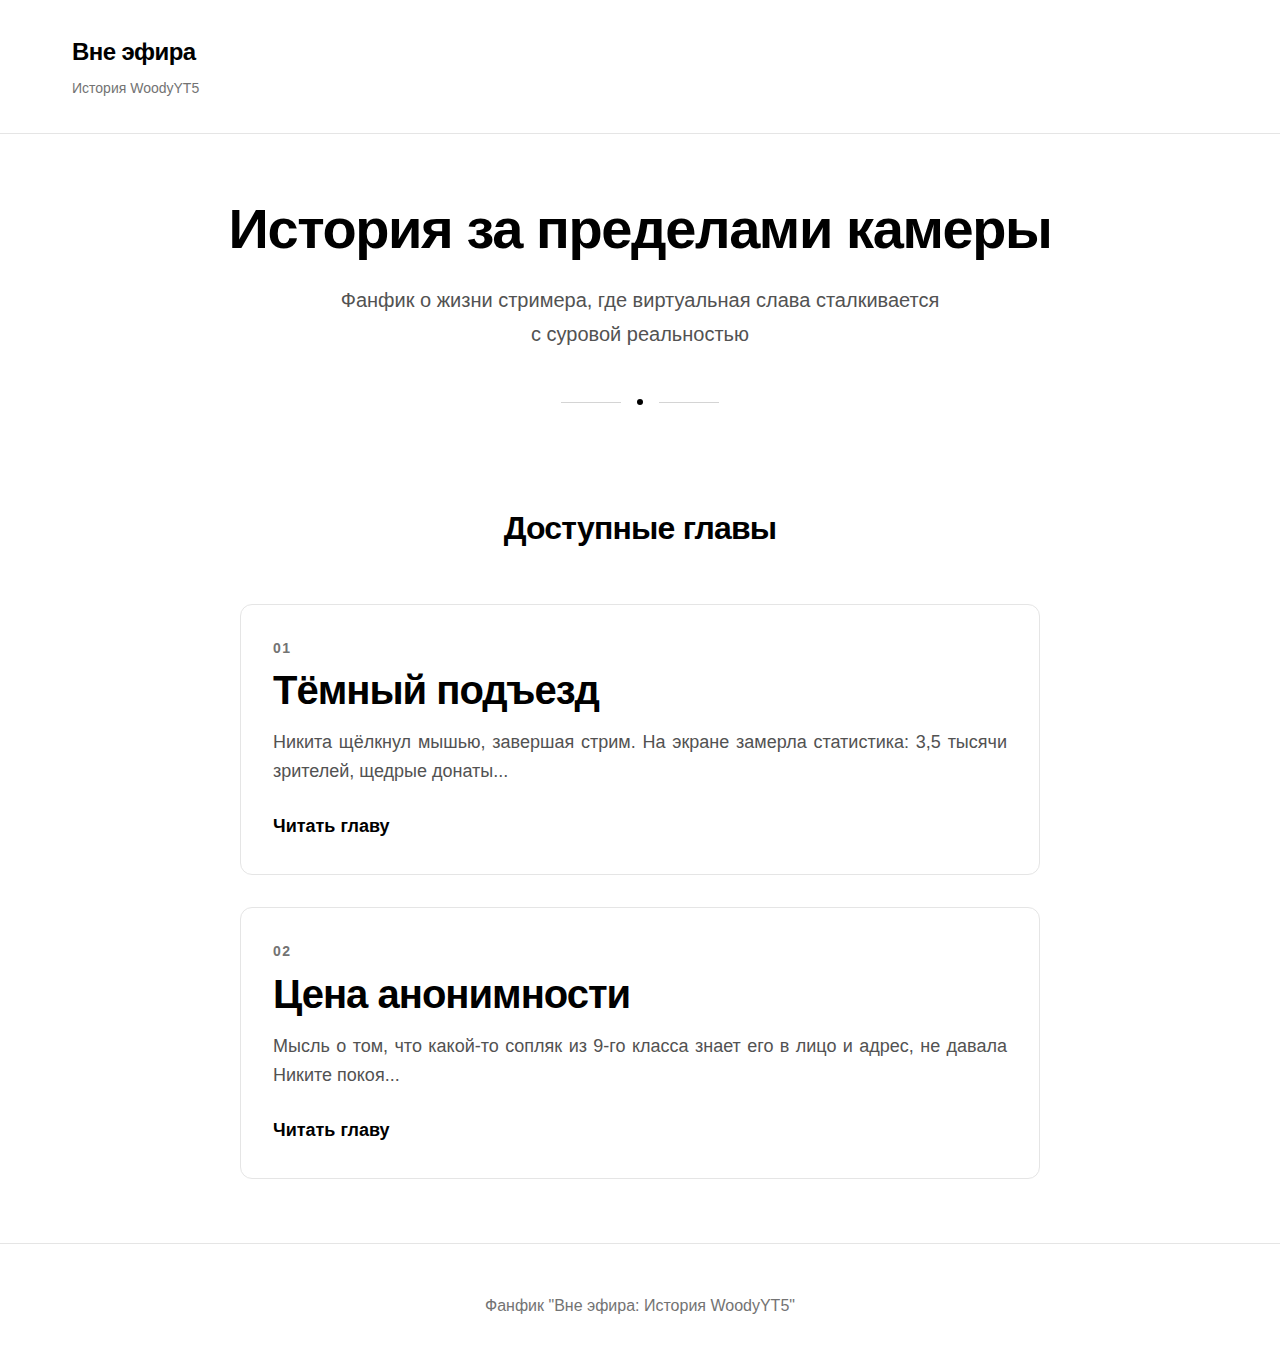
<file: index.html>
<!DOCTYPE html>
<html lang="ru">
<head>
    <meta charset="UTF-8">
    <meta name="viewport" content="width=device-width, initial-scale=1.0">
    <title>Вне эфира: История WoodyYT5</title>
    <link rel="stylesheet" href="style.css">
</head>
<body>
    <div class="page-transition"></div>
    
    <header class="header">
        <div class="container">
            <div class="logo">
                <h1>Вне эфира</h1>
                <p>История WoodyYT5</p>
            </div>
        </div>
    </header>

    <main class="main">
        <div class="container">
            <section class="intro">
                <div class="intro-content">
                    <h2 class="intro-title fade-in">История за пределами камеры</h2>
                    <p class="intro-text fade-in delay-1">Фанфик о жизни стримера, где виртуальная слава сталкивается с суровой реальностью</p>
                    <div class="intro-decoration fade-in delay-2">
                        <div class="decoration-line"></div>
                        <div class="decoration-dot"></div>
                        <div class="decoration-line"></div>
                    </div>
                </div>
            </section>

            <section class="chapters">
                <h2 class="section-title">Доступные главы</h2>
                <div class="chapters-grid">
                    <div class="chapter-card">
                        <div class="chapter-number">01</div>
                        <div class="chapter-content">
                            <h3 class="chapter-title">Тёмный подъезд</h3>
                            <p class="chapter-preview">Никита щёлкнул мышью, завершая стрим. На экране замерла статистика: 3,5 тысячи зрителей, щедрые донаты...</p>
                            <a href="chapter1.html" class="chapter-read-btn">Читать главу</a>
                        </div>
                    </div>
                    <div class="chapter-card">
                        <div class="chapter-number">02</div>
                        <div class="chapter-content">
                            <h3 class="chapter-title">Цена анонимности</h3>
                            <p class="chapter-preview">Мысль о том, что какой-то сопляк из 9-го класса знает его в лицо и адрес, не давала Никите покоя...</p>
                            <a href="chapter2.html" class="chapter-read-btn">Читать главу</a>
                        </div>
                    </div>
                </div>
            </section>
        </div>
    </main>

    <footer class="footer">
        <div class="container">
            <p>Фанфик "Вне эфира: История WoodyYT5"</p>
        </div>
    </footer>

    <script src="script.js"></script>
</body>
</html>
</file>
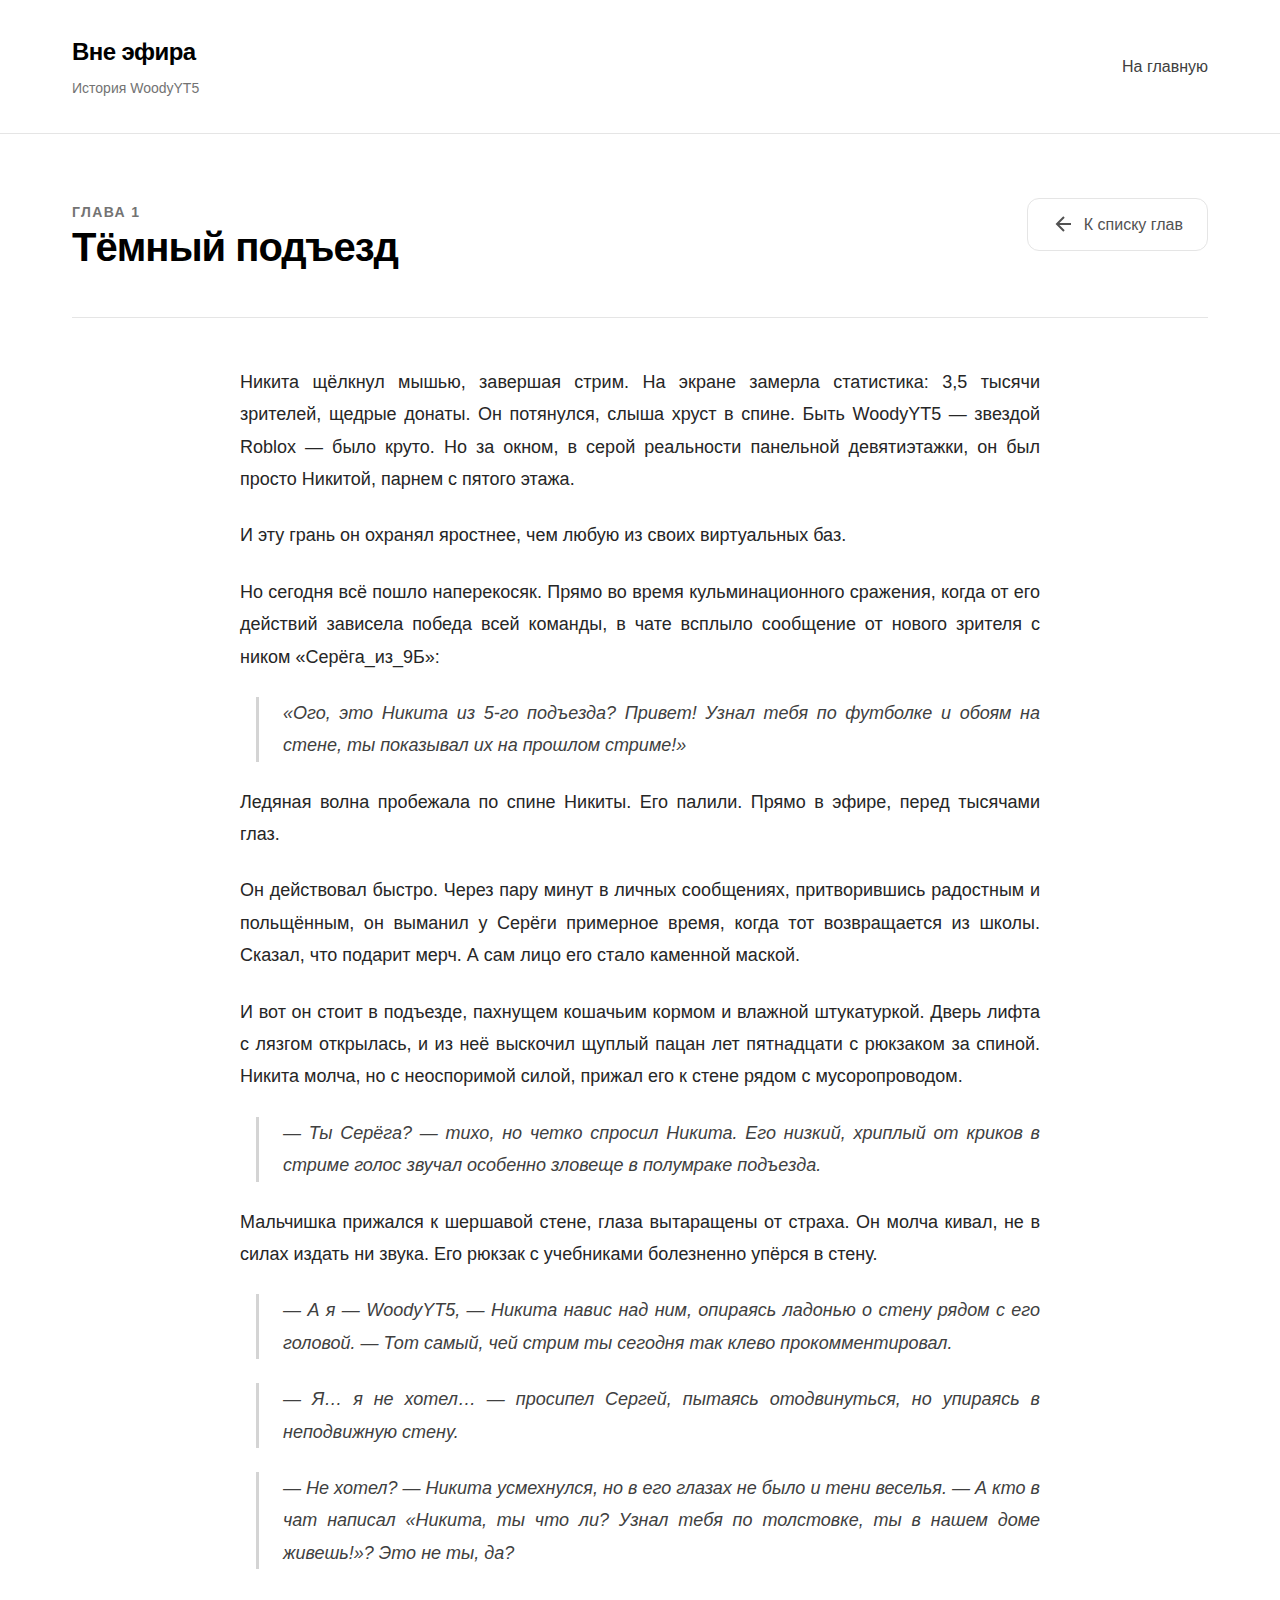
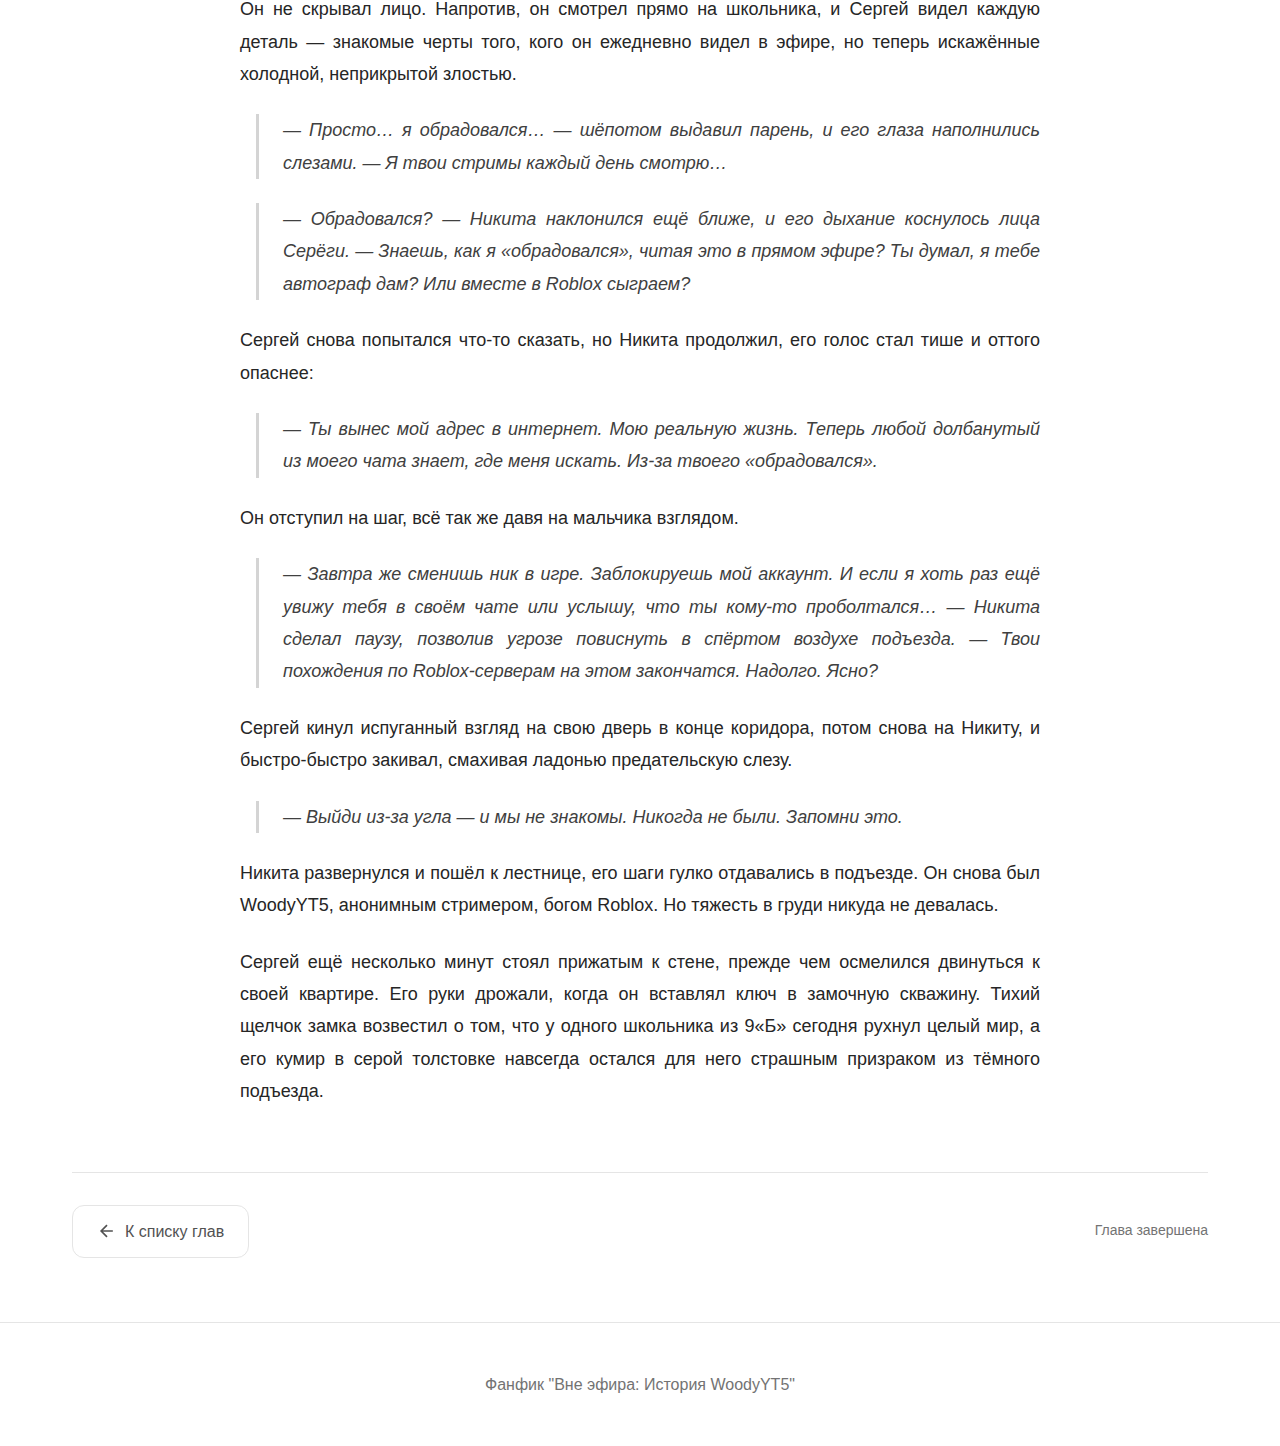
<file: chapter1.html>
<!DOCTYPE html>
<html lang="ru">
<head>
    <meta charset="UTF-8">
    <meta name="viewport" content="width=device-width, initial-scale=1.0">
    <title>Глава 1: Тёмный подъезд | Вне эфира</title>
    <link rel="stylesheet" href="style.css">
</head>
<body>
    <div class="page-transition"></div>
    
    <header class="header">
        <div class="container">
            <div class="logo">
                <h1>Вне эфира</h1>
                <p>История WoodyYT5</p>
            </div>
            <nav class="nav">
                <a href="index.html" class="nav-link">На главную</a>
            </nav>
        </div>
    </header>

    <main class="main">
        <div class="container">
            <article class="chapter">
                <header class="chapter-header">
                    <div class="chapter-meta">
                        <span class="chapter-number">Глава 1</span>
                        <h1 class="chapter-title">Тёмный подъезд</h1>
                    </div>
                    <a href="index.html" class="back-btn">
                        <svg width="24" height="24" viewBox="0 0 24 24" fill="none" stroke="currentColor" stroke-width="2">
                            <path d="M19 12H5M12 19l-7-7 7-7"/>
                        </svg>
                        К списку глав
                    </a>
                </header>

                <div class="chapter-content">
                    <p>Никита щёлкнул мышью, завершая стрим. На экране замерла статистика: 3,5 тысячи зрителей, щедрые донаты. Он потянулся, слыша хруст в спине. Быть WoodyYT5 — звездой Roblox — было круто. Но за окном, в серой реальности панельной девятиэтажки, он был просто Никитой, парнем с пятого этажа.</p>
                    
                    <p>И эту грань он охранял яростнее, чем любую из своих виртуальных баз.</p>
                    
                    <p>Но сегодня всё пошло наперекосяк. Прямо во время кульминационного сражения, когда от его действий зависела победа всей команды, в чате всплыло сообщение от нового зрителя с ником «Серёга_из_9Б»:</p>
                    
                    <p class="dialogue"><em>«Ого, это Никита из 5-го подъезда? Привет! Узнал тебя по футболке и обоям на стене, ты показывал их на прошлом стриме!»</em></p>
                    
                    <p>Ледяная волна пробежала по спине Никиты. Его палили. Прямо в эфире, перед тысячами глаз.</p>
                    
                    <p>Он действовал быстро. Через пару минут в личных сообщениях, притворившись радостным и польщённым, он выманил у Серёги примерное время, когда тот возвращается из школы. Сказал, что подарит мерч. А сам лицо его стало каменной маской.</p>
                    
                    <p>И вот он стоит в подъезде, пахнущем кошачьим кормом и влажной штукатуркой. Дверь лифта с лязгом открылась, и из неё выскочил щуплый пацан лет пятнадцати с рюкзаком за спиной. Никита молча, но с неоспоримой силой, прижал его к стене рядом с мусоропроводом.</p>
                    
                    <p class="dialogue">— Ты Серёга? — тихо, но четко спросил Никита. Его низкий, хриплый от криков в стриме голос звучал особенно зловеще в полумраке подъезда.</p>
                    
                    <p>Мальчишка прижался к шершавой стене, глаза вытаращены от страха. Он молча кивал, не в силах издать ни звука. Его рюкзак с учебниками болезненно упёрся в стену.</p>
                    
                    <p class="dialogue">— А я — WoodyYT5, — Никита навис над ним, опираясь ладонью о стену рядом с его головой. — Тот самый, чей стрим ты сегодня так клево прокомментировал.</p>
                    
                    <p class="dialogue">— Я… я не хотел… — просипел Сергей, пытаясь отодвинуться, но упираясь в неподвижную стену.</p>
                    
                    <p class="dialogue">— Не хотел? — Никита усмехнулся, но в его глазах не было и тени веселья. — А кто в чат написал «Никита, ты что ли? Узнал тебя по толстовке, ты в нашем доме живешь!»? Это не ты, да?</p>
                    
                    <p>Он не скрывал лицо. Напротив, он смотрел прямо на школьника, и Сергей видел каждую деталь — знакомые черты того, кого он ежедневно видел в эфире, но теперь искажённые холодной, неприкрытой злостью.</p>
                    
                    <p class="dialogue">— Просто… я обрадовался… — шёпотом выдавил парень, и его глаза наполнились слезами. — Я твои стримы каждый день смотрю…</p>
                    
                    <p class="dialogue">— Обрадовался? — Никита наклонился ещё ближе, и его дыхание коснулось лица Серёги. — Знаешь, как я «обрадовался», читая это в прямом эфире? Ты думал, я тебе автограф дам? Или вместе в Roblox сыграем?</p>
                    
                    <p>Сергей снова попытался что-то сказать, но Никита продолжил, его голос стал тише и оттого опаснее:</p>
                    
                    <p class="dialogue">— Ты вынес мой адрес в интернет. Мою реальную жизнь. Теперь любой долбанутый из моего чата знает, где меня искать. Из-за твоего «обрадовался».</p>
                    
                    <p>Он отступил на шаг, всё так же давя на мальчика взглядом.</p>
                    
                    <p class="dialogue">— Завтра же сменишь ник в игре. Заблокируешь мой аккаунт. И если я хоть раз ещё увижу тебя в своём чате или услышу, что ты кому-то проболтался… — Никита сделал паузу, позволив угрозе повиснуть в спёртом воздухе подъезда. — Твои похождения по Roblox-серверам на этом закончатся. Надолго. Ясно?</p>
                    
                    <p>Сергей кинул испуганный взгляд на свою дверь в конце коридора, потом снова на Никиту, и быстро-быстро закивал, смахивая ладонью предательскую слезу.</p>
                    
                    <p class="dialogue">— Выйди из-за угла — и мы не знакомы. Никогда не были. Запомни это.</p>
                    
                    <p>Никита развернулся и пошёл к лестнице, его шаги гулко отдавались в подъезде. Он снова был WoodyYT5, анонимным стримером, богом Roblox. Но тяжесть в груди никуда не девалась.</p>
                    
                    <p>Сергей ещё несколько минут стоял прижатым к стене, прежде чем осмелился двинуться к своей квартире. Его руки дрожали, когда он вставлял ключ в замочную скважину. Тихий щелчок замка возвестил о том, что у одного школьника из 9«Б» сегодня рухнул целый мир, а его кумир в серой толстовке навсегда остался для него страшным призраком из тёмного подъезда.</p>
                </div>

                <footer class="chapter-footer">
                    <div class="chapter-nav">
                        <a href="index.html" class="nav-btn">
                            <svg width="20" height="20" viewBox="0 0 24 24" fill="none" stroke="currentColor" stroke-width="2">
                                <path d="M19 12H5M12 19l-7-7 7-7"/>
                            </svg>
                            К списку глав
                        </a>
                        <div class="chapter-progress">
                            <span>Глава завершена</span>
                        </div>
                    </div>
                </footer>
            </article>
        </div>
    </main>

    <footer class="footer">
        <div class="container">
            <p>Фанфик "Вне эфира: История WoodyYT5"</p>
        </div>
    </footer>

    <script src="script.js"></script>
</body>
</html>
</file>
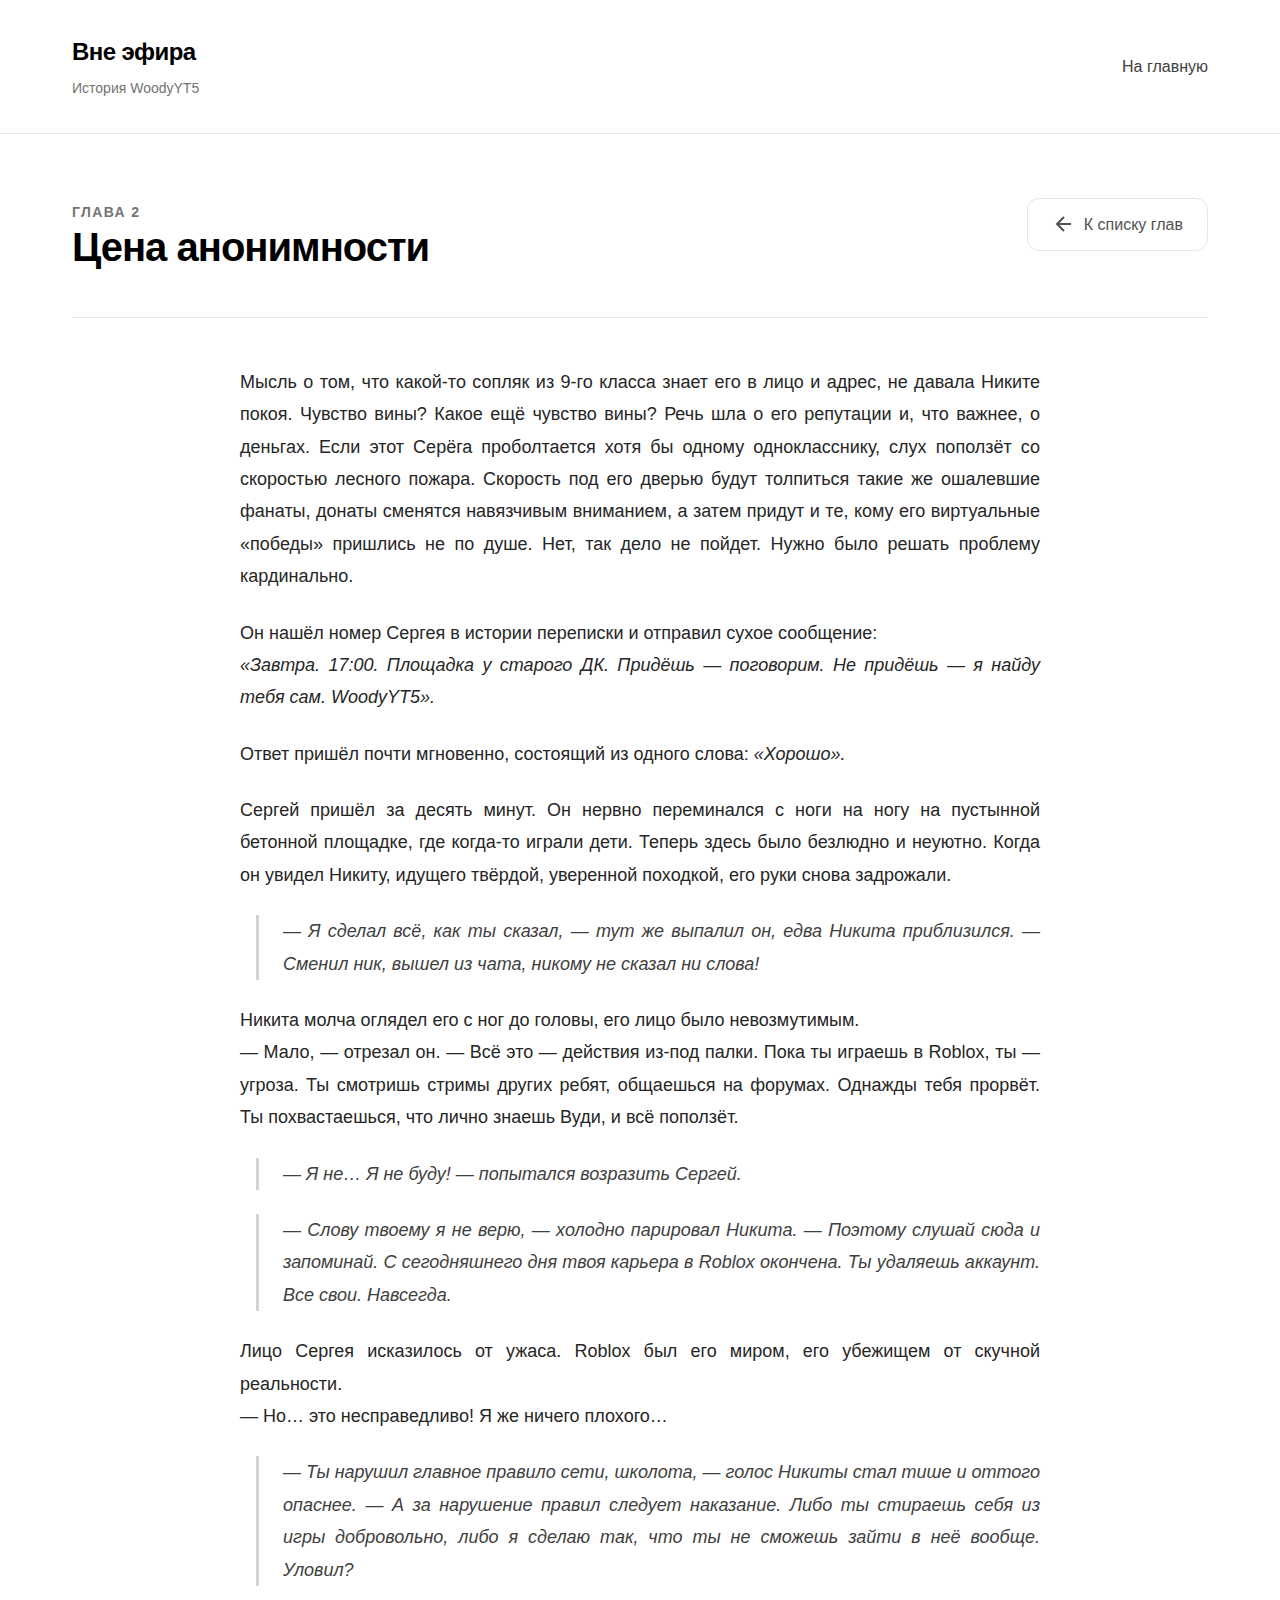
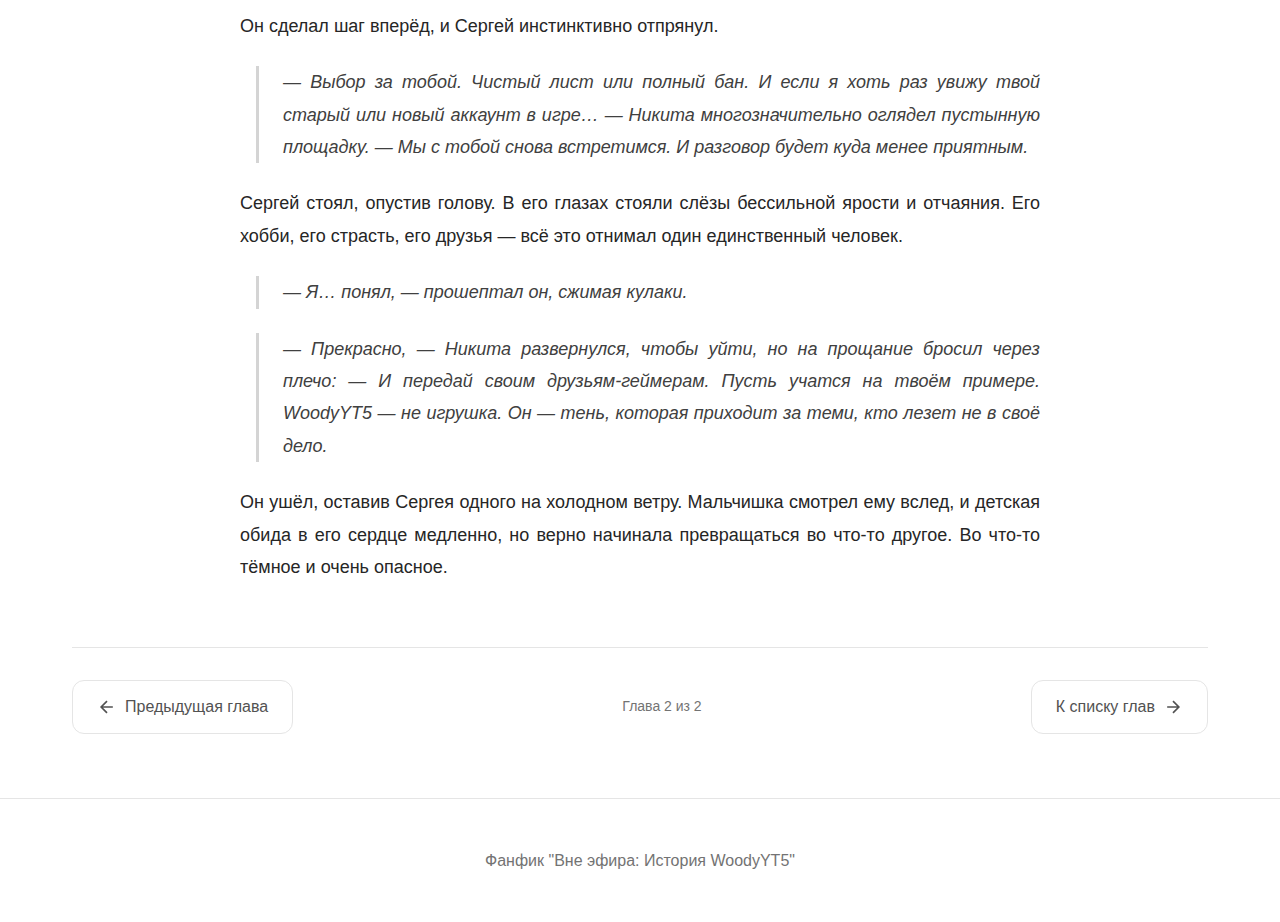
<file: chapter2.html>
<!DOCTYPE html>
<html lang="ru">
<head>
    <meta charset="UTF-8">
    <meta name="viewport" content="width=device-width, initial-scale=1.0">
    <title>Глава 2: Цена анонимности | Вне эфира</title>
    <link rel="stylesheet" href="style.css">
</head>
<body>
    <div class="page-transition"></div>
    
    <header class="header">
        <div class="container">
            <div class="logo">
                <h1>Вне эфира</h1>
                <p>История WoodyYT5</p>
            </div>
            <nav class="nav">
                <a href="index.html" class="nav-link">На главную</a>
            </nav>
        </div>
    </header>

    <main class="main">
        <div class="container">
            <article class="chapter">
                <header class="chapter-header">
                    <div class="chapter-meta">
                        <span class="chapter-number">Глава 2</span>
                        <h1 class="chapter-title">Цена анонимности</h1>
                    </div>
                    <a href="index.html" class="back-btn">
                        <svg width="24" height="24" viewBox="0 0 24 24" fill="none" stroke="currentColor" stroke-width="2">
                            <path d="M19 12H5M12 19l-7-7 7-7"/>
                        </svg>
                        К списку глав
                    </a>
                </header>

                <div class="chapter-content">
                    <p>Мысль о том, что какой-то сопляк из 9-го класса знает его в лицо и адрес, не давала Никите покоя. Чувство вины? Какое ещё чувство вины? Речь шла о его репутации и, что важнее, о деньгах. Если этот Серёга проболтается хотя бы одному однокласснику, слух поползёт со скоростью лесного пожара. Скорость под его дверью будут толпиться такие же ошалевшие фанаты, донаты сменятся навязчивым вниманием, а затем придут и те, кому его виртуальные «победы» пришлись не по душе. Нет, так дело не пойдет. Нужно было решать проблему кардинально.</p>
                    
                    <p>Он нашёл номер Сергея в истории переписки и отправил сухое сообщение:<br>
                    <em>«Завтра. 17:00. Площадка у старого ДК. Придёшь — поговорим. Не придёшь — я найду тебя сам. WoodyYT5».</em></p>
                    
                    <p>Ответ пришёл почти мгновенно, состоящий из одного слова: <em>«Хорошо».</em></p>
                    
                    <p>Сергей пришёл за десять минут. Он нервно переминался с ноги на ногу на пустынной бетонной площадке, где когда-то играли дети. Теперь здесь было безлюдно и неуютно. Когда он увидел Никиту, идущего твёрдой, уверенной походкой, его руки снова задрожали.</p>
                    
                    <p class="dialogue">— Я сделал всё, как ты сказал, — тут же выпалил он, едва Никита приблизился. — Сменил ник, вышел из чата, никому не сказал ни слова!</p>
                    
                    <p>Никита молча оглядел его с ног до головы, его лицо было невозмутимым.<br>
                    — Мало, — отрезал он. — Всё это — действия из-под палки. Пока ты играешь в Roblox, ты — угроза. Ты смотришь стримы других ребят, общаешься на форумах. Однажды тебя прорвёт. Ты похвастаешься, что лично знаешь Вуди, и всё поползёт.</p>
                    
                    <p class="dialogue">— Я не… Я не буду! — попытался возразить Сергей.</p>
                    
                    <p class="dialogue">— Слову твоему я не верю, — холодно парировал Никита. — Поэтому слушай сюда и запоминай. С сегодняшнего дня твоя карьера в Roblox окончена. Ты удаляешь аккаунт. Все свои. Навсегда.</p>
                    
                    <p>Лицо Сергея исказилось от ужаса. Roblox был его миром, его убежищем от скучной реальности.<br>
                    — Но… это несправедливо! Я же ничего плохого…</p>
                    
                    <p class="dialogue">— Ты нарушил главное правило сети, школота, — голос Никиты стал тише и оттого опаснее. — А за нарушение правил следует наказание. Либо ты стираешь себя из игры добровольно, либо я сделаю так, что ты не сможешь зайти в неё вообще. Уловил?</p>
                    
                    <p>Он сделал шаг вперёд, и Сергей инстинктивно отпрянул.</p>
                    
                    <p class="dialogue">— Выбор за тобой. Чистый лист или полный бан. И если я хоть раз увижу твой старый или новый аккаунт в игре… — Никита многозначительно оглядел пустынную площадку. — Мы с тобой снова встретимся. И разговор будет куда менее приятным.</p>
                    
                    <p>Сергей стоял, опустив голову. В его глазах стояли слёзы бессильной ярости и отчаяния. Его хобби, его страсть, его друзья — всё это отнимал один единственный человек.</p>
                    
                    <p class="dialogue">— Я… понял, — прошептал он, сжимая кулаки.</p>
                    
                    <p class="dialogue">— Прекрасно, — Никита развернулся, чтобы уйти, но на прощание бросил через плечо: — И передай своим друзьям-геймерам. Пусть учатся на твоём примере. WoodyYT5 — не игрушка. Он — тень, которая приходит за теми, кто лезет не в своё дело.</p>
                    
                    <p>Он ушёл, оставив Сергея одного на холодном ветру. Мальчишка смотрел ему вслед, и детская обида в его сердце медленно, но верно начинала превращаться во что-то другое. Во что-то тёмное и очень опасное.</p>
                </div>

                <footer class="chapter-footer">
                    <div class="chapter-nav">
                        <a href="chapter1.html" class="nav-btn prev-btn">
                            <svg width="20" height="20" viewBox="0 0 24 24" fill="none" stroke="currentColor" stroke-width="2">
                                <path d="M19 12H5M12 19l-7-7 7-7"/>
                            </svg>
                            Предыдущая глава
                        </a>
                        <div class="chapter-progress">
                            <span>Глава 2 из 2</span>
                        </div>
                        <a href="index.html" class="nav-btn next-btn">
                            К списку глав
                            <svg width="20" height="20" viewBox="0 0 24 24" fill="none" stroke="currentColor" stroke-width="2">
                                <path d="M5 12h14M12 5l7 7-7 7"/>
                            </svg>
                        </a>
                    </div>
                </footer>
            </article>
        </div>
    </main>

    <footer class="footer">
        <div class="container">
            <p>Фанфик "Вне эфира: История WoodyYT5"</p>
        </div>
    </footer>

    <script src="script.js"></script>
</body>
</html>
</file>
<file: style.css>
/* Базовые стили */
* {
    margin: 0;
    padding: 0;
    box-sizing: border-box;
}

:root {
    --black: #000000;
    --white: #ffffff;
    --gray-50: #fafafa;
    --gray-100: #f5f5f5;
    --gray-200: #e5e5e5;
    --gray-300: #d4d4d4;
    --gray-400: #a3a3a3;
    --gray-500: #737373;
    --gray-600: #525252;
    --gray-700: #404040;
    --gray-800: #262626;
    --gray-900: #171717;
    --shadow: 0 10px 25px rgba(0, 0, 0, 0.1);
    --shadow-lg: 0 25px 50px rgba(0, 0, 0, 0.15);
    --transition: all 0.3s cubic-bezier(0.4, 0, 0.2, 1);
    --border-radius: 12px;
}

body {
    font-family: 'Inter', -apple-system, BlinkMacSystemFont, 'Segoe UI', Roboto, sans-serif;
    line-height: 1.7;
    color: var(--gray-800);
    background: var(--white);
    overflow-x: hidden;
}

.container {
    max-width: 1200px;
    margin: 0 auto;
    padding: 0 2rem;
}

/* Анимации */
@keyframes fadeIn {
    from {
        opacity: 0;
        transform: translateY(20px);
    }
    to {
        opacity: 1;
        transform: translateY(0);
    }
}

@keyframes slideIn {
    from {
        opacity: 0;
        transform: translateX(-30px);
    }
    to {
        opacity: 1;
        transform: translateX(0);
    }
}

@keyframes scaleIn {
    from {
        opacity: 0;
        transform: scale(0.9);
    }
    to {
        opacity: 1;
        transform: scale(1);
    }
}

@keyframes pageTransition {
    0% {
        transform: scaleY(0);
        opacity: 0;
    }
    50% {
        opacity: 1;
    }
    100% {
        transform: scaleY(1);
        opacity: 0;
    }
}

.fade-in {
    animation: fadeIn 0.8s ease-out forwards;
}

.delay-1 {
    animation-delay: 0.2s;
}

.delay-2 {
    animation-delay: 0.4s;
}

.delay-3 {
    animation-delay: 0.6s;
}

/* Переход между страницами */
.page-transition {
    position: fixed;
    top: 0;
    left: 0;
    width: 100%;
    height: 100%;
    background: var(--black);
    z-index: 9999;
    transform: scaleY(0);
    transform-origin: top;
    pointer-events: none;
}

/* Шапка */
.header {
    padding: 2rem 0;
    border-bottom: 1px solid var(--gray-200);
    background: var(--white);
    position: sticky;
    top: 0;
    z-index: 100;
    backdrop-filter: blur(10px);
}

.header .container {
    display: flex;
    justify-content: space-between;
    align-items: center;
}

.logo h1 {
    font-size: 1.5rem;
    font-weight: 700;
    color: var(--black);
    letter-spacing: -0.025em;
}

.logo p {
    font-size: 0.875rem;
    color: var(--gray-500);
    margin-top: 0.25rem;
}

.nav-link {
    color: var(--gray-700);
    text-decoration: none;
    font-weight: 500;
    transition: var(--transition);
    position: relative;
}

.nav-link:hover {
    color: var(--black);
}

.nav-link::after {
    content: '';
    position: absolute;
    bottom: -4px;
    left: 0;
    width: 0;
    height: 2px;
    background: var(--black);
    transition: var(--transition);
}

.nav-link:hover::after {
    width: 100%;
}

/* Основной контент */
.main {
    min-height: calc(100vh - 200px);
    padding: 4rem 0;
}

/* Вступление */
.intro {
    text-align: center;
    margin-bottom: 6rem;
}

.intro-title {
    font-size: 3.5rem;
    font-weight: 800;
    color: var(--black);
    line-height: 1.1;
    letter-spacing: -0.025em;
    margin-bottom: 1.5rem;
}

.intro-text {
    font-size: 1.25rem;
    color: var(--gray-600);
    max-width: 600px;
    margin: 0 auto 3rem;
}

.intro-decoration {
    display: flex;
    align-items: center;
    justify-content: center;
    gap: 1rem;
}

.decoration-line {
    width: 60px;
    height: 1px;
    background: var(--gray-300);
}

.decoration-dot {
    width: 6px;
    height: 6px;
    background: var(--black);
    border-radius: 50%;
}

/* Секция глав */
.section-title {
    font-size: 2rem;
    font-weight: 700;
    color: var(--black);
    text-align: center;
    margin-bottom: 3rem;
    letter-spacing: -0.025em;
}

.chapters-grid {
    display: grid;
    grid-template-columns: repeat(auto-fit, minmax(400px, 1fr));
    gap: 2rem;
    max-width: 800px;
    margin: 0 auto;
}

/* Карточка главы */
.chapter-card {
    background: var(--white);
    border: 1px solid var(--gray-200);
    border-radius: var(--border-radius);
    padding: 2rem;
    transition: var(--transition);
    position: relative;
    overflow: hidden;
    animation: scaleIn 0.6s ease-out forwards;
}

.chapter-card::before {
    content: '';
    position: absolute;
    top: 0;
    left: 0;
    width: 4px;
    height: 100%;
    background: var(--black);
    transform: scaleY(0);
    transition: var(--transition);
}

.chapter-card:hover {
    transform: translateY(-8px);
    box-shadow: var(--shadow-lg);
    border-color: var(--gray-300);
}

.chapter-card:hover::before {
    transform: scaleY(1);
}

.chapter-number {
    font-size: 0.875rem;
    font-weight: 600;
    color: var(--gray-500);
    margin-bottom: 0.5rem;
    letter-spacing: 0.1em;
    text-transform: uppercase;
}

.chapter-title {
    font-size: 1.5rem;
    font-weight: 700;
    color: var(--black);
    margin-bottom: 1rem;
    letter-spacing: -0.025em;
}

.chapter-preview {
    color: var(--gray-600);
    margin-bottom: 1.5rem;
    line-height: 1.6;
}

.chapter-read-btn {
    display: inline-flex;
    align-items: center;
    gap: 0.5rem;
    color: var(--black);
    text-decoration: none;
    font-weight: 600;
    transition: var(--transition);
    position: relative;
}

.chapter-read-btn::after {
    content: '';
    position: absolute;
    bottom: -2px;
    left: 0;
    width: 0;
    height: 2px;
    background: var(--black);
    transition: var(--transition);
}

.chapter-read-btn:hover::after {
    width: 100%;
}

/* Страница главы */
.chapter-header {
    display: flex;
    justify-content: space-between;
    align-items: flex-start;
    margin-bottom: 3rem;
    padding-bottom: 2rem;
    border-bottom: 1px solid var(--gray-200);
}

.chapter-meta {
    flex: 1;
}

.chapter-number {
    font-size: 0.875rem;
    font-weight: 600;
    color: var(--gray-500);
    letter-spacing: 0.1em;
    text-transform: uppercase;
    margin-bottom: 0.5rem;
}

.chapter-title {
    font-size: 2.5rem;
    font-weight: 800;
    color: var(--black);
    line-height: 1.1;
    letter-spacing: -0.025em;
}

.back-btn {
    display: inline-flex;
    align-items: center;
    gap: 0.5rem;
    color: var(--gray-600);
    text-decoration: none;
    font-weight: 500;
    transition: var(--transition);
    padding: 0.75rem 1.5rem;
    border: 1px solid var(--gray-200);
    border-radius: var(--border-radius);
}

.back-btn:hover {
    color: var(--black);
    border-color: var(--gray-300);
    transform: translateX(-4px);
}

/* Контент главы */
.chapter-content {
    max-width: 800px;
    margin: 0 auto;
    font-size: 1.125rem;
    line-height: 1.8;
}

.chapter-content p {
    margin-bottom: 1.5rem;
    text-align: justify;
}

.dialogue {
    font-style: italic;
    color: var(--gray-700);
    border-left: 3px solid var(--gray-300);
    padding-left: 1.5rem;
    margin-left: 1rem;
}

/* Футер главы */
.chapter-footer {
    margin-top: 4rem;
    padding-top: 2rem;
    border-top: 1px solid var(--gray-200);
}

.chapter-nav {
    display: flex;
    justify-content: space-between;
    align-items: center;
}

.nav-btn {
    display: inline-flex;
    align-items: center;
    gap: 0.5rem;
    color: var(--gray-600);
    text-decoration: none;
    font-weight: 500;
    transition: var(--transition);
    padding: 0.75rem 1.5rem;
    border: 1px solid var(--gray-200);
    border-radius: var(--border-radius);
}

.nav-btn:hover {
    color: var(--black);
    border-color: var(--gray-300);
    transform: translateX(-4px);
}

.chapter-progress {
    color: var(--gray-500);
    font-size: 0.875rem;
}

/* Подвал */
.footer {
    padding: 3rem 0;
    border-top: 1px solid var(--gray-200);
    text-align: center;
    color: var(--gray-500);
}

/* Адаптивность */
@media (max-width: 768px) {
    .container {
        padding: 0 1.5rem;
    }
    
    .intro-title {
        font-size: 2.5rem;
    }
    
    .intro-text {
        font-size: 1.125rem;
    }
    
    .chapters-grid {
        grid-template-columns: 1fr;
        gap: 1.5rem;
    }
    
    .chapter-header {
        flex-direction: column;
        gap: 1.5rem;
    }
    
    .chapter-title {
        font-size: 2rem;
    }
    
    .chapter-content {
        font-size: 1rem;
    }
    
    .chapter-nav {
        flex-direction: column;
        gap: 1rem;
        text-align: center;
    }
}

@media (max-width: 480px) {
    .header .container {
        flex-direction: column;
        gap: 1rem;
        text-align: center;
    }
    
    .intro-title {
        font-size: 2rem;
    }
    
    .section-title {
        font-size: 1.5rem;
    }
}
</file>
